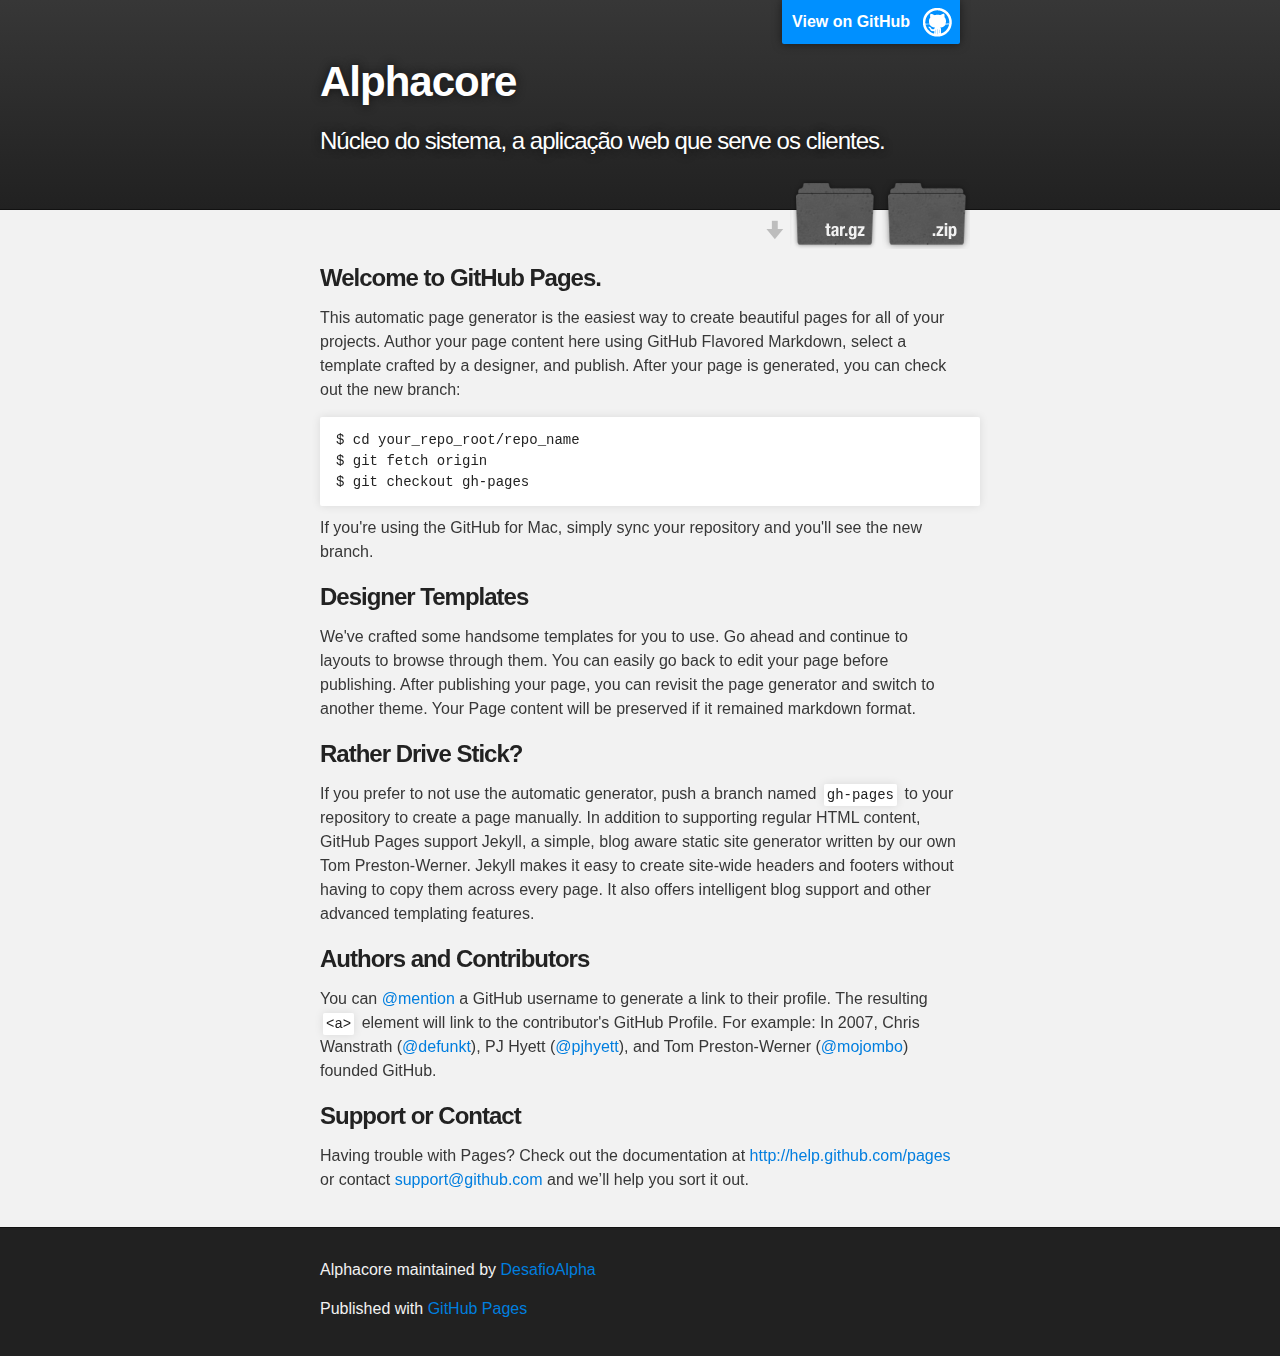
<file: index.html>
<!DOCTYPE html>
<html>

  <head>
    <meta charset='utf-8' />
    <meta http-equiv="X-UA-Compatible" content="chrome=1" />
    <meta name="description" content="Alphacore : Núcleo do sistema, a aplicação web que serve os clientes." />

    <link rel="stylesheet" type="text/css" media="screen" href="stylesheets/stylesheet.css">

    <title>Alphacore</title>
  </head>

  <body>

    <!-- HEADER -->
    <div id="header_wrap" class="outer">
        <header class="inner">
          <a id="forkme_banner" href="https://github.com/DesafioAlpha/AlphaCore">View on GitHub</a>

          <h1 id="project_title">Alphacore</h1>
          <h2 id="project_tagline">Núcleo do sistema, a aplicação web que serve os clientes.</h2>

            <section id="downloads">
              <a class="zip_download_link" href="https://github.com/DesafioAlpha/AlphaCore/zipball/master">Download this project as a .zip file</a>
              <a class="tar_download_link" href="https://github.com/DesafioAlpha/AlphaCore/tarball/master">Download this project as a tar.gz file</a>
            </section>
        </header>
    </div>

    <!-- MAIN CONTENT -->
    <div id="main_content_wrap" class="outer">
      <section id="main_content" class="inner">
        <h3>Welcome to GitHub Pages.</h3>

<p>This automatic page generator is the easiest way to create beautiful pages for all of your projects. Author your page content here using GitHub Flavored Markdown, select a template crafted by a designer, and publish. After your page is generated, you can check out the new branch:</p>

<pre><code>$ cd your_repo_root/repo_name
$ git fetch origin
$ git checkout gh-pages
</code></pre>

<p>If you're using the GitHub for Mac, simply sync your repository and you'll see the new branch.</p>

<h3>Designer Templates</h3>

<p>We've crafted some handsome templates for you to use. Go ahead and continue to layouts to browse through them. You can easily go back to edit your page before publishing. After publishing your page, you can revisit the page generator and switch to another theme. Your Page content will be preserved if it remained markdown format.</p>

<h3>Rather Drive Stick?</h3>

<p>If you prefer to not use the automatic generator, push a branch named <code>gh-pages</code> to your repository to create a page manually. In addition to supporting regular HTML content, GitHub Pages support Jekyll, a simple, blog aware static site generator written by our own Tom Preston-Werner. Jekyll makes it easy to create site-wide headers and footers without having to copy them across every page. It also offers intelligent blog support and other advanced templating features.</p>

<h3>Authors and Contributors</h3>

<p>You can <a href="https://github.com/blog/821" class="user-mention">@mention</a> a GitHub username to generate a link to their profile. The resulting <code>&lt;a&gt;</code> element will link to the contributor's GitHub Profile. For example: In 2007, Chris Wanstrath (<a href="https://github.com/defunkt" class="user-mention">@defunkt</a>), PJ Hyett (<a href="https://github.com/pjhyett" class="user-mention">@pjhyett</a>), and Tom Preston-Werner (<a href="https://github.com/mojombo" class="user-mention">@mojombo</a>) founded GitHub.</p>

<h3>Support or Contact</h3>

<p>Having trouble with Pages? Check out the documentation at <a href="http://help.github.com/pages">http://help.github.com/pages</a> or contact <a href="mailto:support@github.com">support@github.com</a> and we’ll help you sort it out.</p>
      </section>
    </div>

    <!-- FOOTER  -->
    <div id="footer_wrap" class="outer">
      <footer class="inner">
        <p class="copyright">Alphacore maintained by <a href="https://github.com/DesafioAlpha">DesafioAlpha</a></p>
        <p>Published with <a href="http://pages.github.com">GitHub Pages</a></p>
      </footer>
    </div>

    

  </body>
</html>
</file>
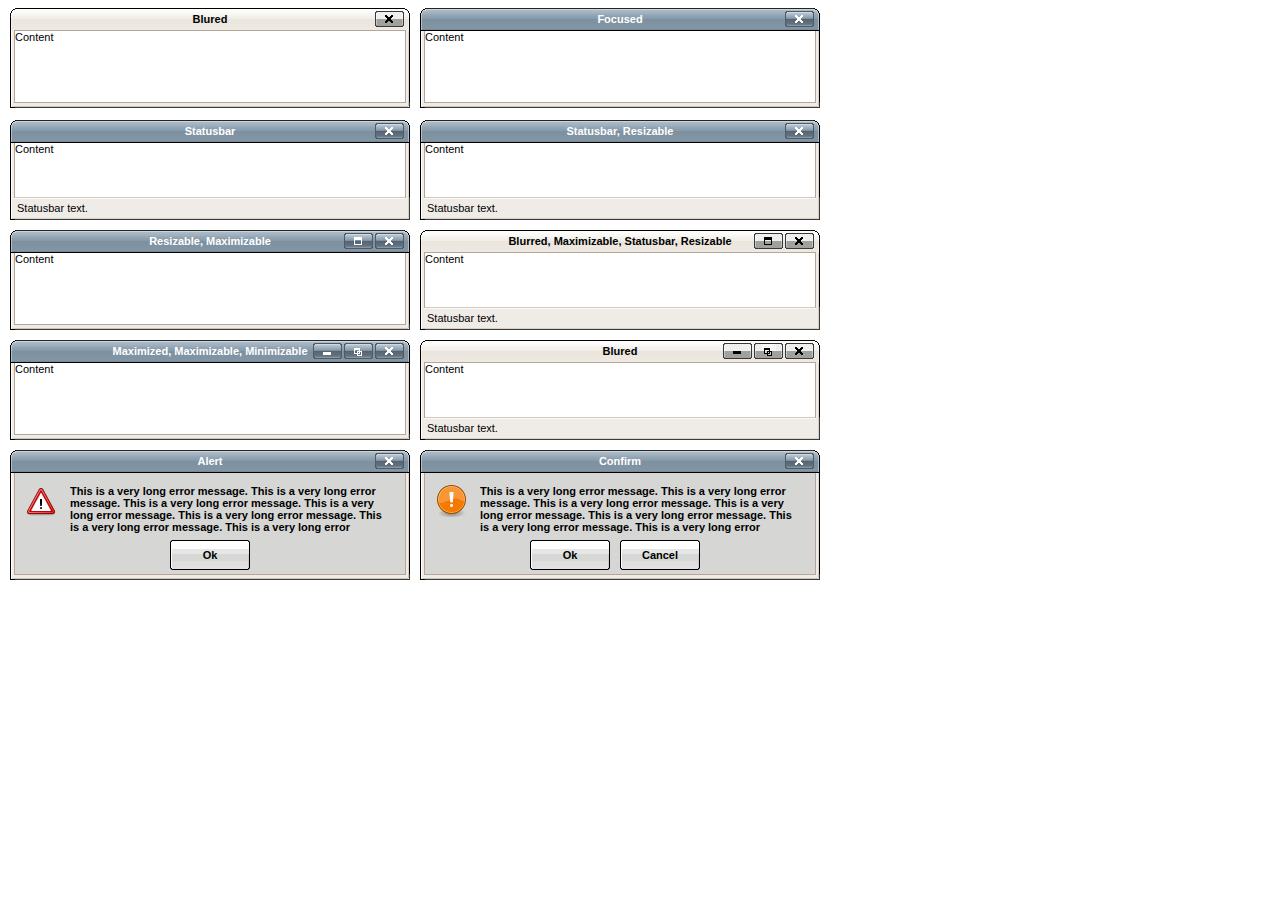
<file: application/data/static/js/3rd_party/jquery/plugins/tinymce/plugins/inlinepopups/template.htm>
<!-- <!DOCTYPE html PUBLIC "-//W3C//DTD XHTML 1.0 Strict//EN" "http://www.w3.org/TR/xhtml1/DTD/xhtml1-strict.dtd"> -->
<html xmlns="http://www.w3.org/1999/xhtml">
<head>
<title>Template for dialogs</title>
<link rel="stylesheet" type="text/css" href="skins/clearlooks2/window.css" />
</head>
<body>

<div class="mceEditor">
	<div class="clearlooks2" style="width:400px; height:100px; left:10px;">
		<div class="mceWrapper">
			<div class="mceTop">
				<div class="mceLeft"></div>
				<div class="mceCenter"></div>
				<div class="mceRight"></div>
				<span>Blured</span>
			</div>

			<div class="mceMiddle">
				<div class="mceLeft"></div>
				<span>Content</span>
				<div class="mceRight"></div>
			</div>

			<div class="mceBottom">
				<div class="mceLeft"></div>
				<div class="mceCenter"></div>
				<div class="mceRight"></div>
				<span>Statusbar text.</span>
			</div>

			<a class="mceMove" href="#"></a>
			<a class="mceMin" href="#"></a>
			<a class="mceMax" href="#"></a>
			<a class="mceMed" href="#"></a>
			<a class="mceClose" href="#"></a>
			<a class="mceResize mceResizeN" href="#"></a>
			<a class="mceResize mceResizeS" href="#"></a>
			<a class="mceResize mceResizeW" href="#"></a>
			<a class="mceResize mceResizeE" href="#"></a>
			<a class="mceResize mceResizeNW" href="#"></a>
			<a class="mceResize mceResizeNE" href="#"></a>
			<a class="mceResize mceResizeSW" href="#"></a>
			<a class="mceResize mceResizeSE" href="#"></a>
		</div>
	</div>

	<div class="clearlooks2" style="width:400px; height:100px; left:420px;">
		<div class="mceWrapper mceMovable mceFocus">
			<div class="mceTop">
				<div class="mceLeft"></div>
				<div class="mceCenter"></div>
				<div class="mceRight"></div>
				<span>Focused</span>
			</div>

			<div class="mceMiddle">
				<div class="mceLeft"></div>
				<span>Content</span>
				<div class="mceRight"></div>
			</div>

			<div class="mceBottom">
				<div class="mceLeft"></div>
				<div class="mceCenter"></div>
				<div class="mceRight"></div>
				<span>Statusbar text.</span>
			</div>

			<a class="mceMove" href="#"></a>
			<a class="mceMin" href="#"></a>
			<a class="mceMax" href="#"></a>
			<a class="mceMed" href="#"></a>
			<a class="mceClose" href="#"></a>
			<a class="mceResize mceResizeN" href="#"></a>
			<a class="mceResize mceResizeS" href="#"></a>
			<a class="mceResize mceResizeW" href="#"></a>
			<a class="mceResize mceResizeE" href="#"></a>
			<a class="mceResize mceResizeNW" href="#"></a>
			<a class="mceResize mceResizeNE" href="#"></a>
			<a class="mceResize mceResizeSW" href="#"></a>
			<a class="mceResize mceResizeSE" href="#"></a>
		</div>
	</div>

	<div class="clearlooks2" style="width:400px; height:100px; left:10px; top:120px;">
		<div class="mceWrapper mceMovable mceFocus mceStatusbar">
			<div class="mceTop">
				<div class="mceLeft"></div>
				<div class="mceCenter"></div>
				<div class="mceRight"></div>
				<span>Statusbar</span>
			</div>

			<div class="mceMiddle">
				<div class="mceLeft"></div>
				<span>Content</span>
				<div class="mceRight"></div>
			</div>

			<div class="mceBottom">
				<div class="mceLeft"></div>
				<div class="mceCenter"></div>
				<div class="mceRight"></div>
				<span>Statusbar text.</span>
			</div>

			<a class="mceMove" href="#"></a>
			<a class="mceMin" href="#"></a>
			<a class="mceMax" href="#"></a>
			<a class="mceMed" href="#"></a>
			<a class="mceClose" href="#"></a>
			<a class="mceResize mceResizeN" href="#"></a>
			<a class="mceResize mceResizeS" href="#"></a>
			<a class="mceResize mceResizeW" href="#"></a>
			<a class="mceResize mceResizeE" href="#"></a>
			<a class="mceResize mceResizeNW" href="#"></a>
			<a class="mceResize mceResizeNE" href="#"></a>
			<a class="mceResize mceResizeSW" href="#"></a>
			<a class="mceResize mceResizeSE" href="#"></a>
		</div>
	</div>

	<div class="clearlooks2" style="width:400px; height:100px; left:420px; top:120px;">
		<div class="mceWrapper mceMovable mceFocus mceStatusbar mceResizable">
			<div class="mceTop">
				<div class="mceLeft"></div>
				<div class="mceCenter"></div>
				<div class="mceRight"></div>
				<span>Statusbar, Resizable</span>
			</div>

			<div class="mceMiddle">
				<div class="mceLeft"></div>
				<span>Content</span>
				<div class="mceRight"></div>
			</div>

			<div class="mceBottom">
				<div class="mceLeft"></div>
				<div class="mceCenter"></div>
				<div class="mceRight"></div>
				<span>Statusbar text.</span>
			</div>

			<a class="mceMove" href="#"></a>
			<a class="mceMin" href="#"></a>
			<a class="mceMax" href="#"></a>
			<a class="mceMed" href="#"></a>
			<a class="mceClose" href="#"></a>
			<a class="mceResize mceResizeN" href="#"></a>
			<a class="mceResize mceResizeS" href="#"></a>
			<a class="mceResize mceResizeW" href="#"></a>
			<a class="mceResize mceResizeE" href="#"></a>
			<a class="mceResize mceResizeNW" href="#"></a>
			<a class="mceResize mceResizeNE" href="#"></a>
			<a class="mceResize mceResizeSW" href="#"></a>
			<a class="mceResize mceResizeSE" href="#"></a>
		</div>
	</div>

	<div class="clearlooks2" style="width:400px; height:100px; left:10px; top:230px;">
		<div class="mceWrapper mceMovable mceFocus mceResizable mceMaximizable">
			<div class="mceTop">
				<div class="mceLeft"></div>
				<div class="mceCenter"></div>
				<div class="mceRight"></div>
				<span>Resizable, Maximizable</span>
			</div>

			<div class="mceMiddle">
				<div class="mceLeft"></div>
				<span>Content</span>
				<div class="mceRight"></div>
			</div>

			<div class="mceBottom">
				<div class="mceLeft"></div>
				<div class="mceCenter"></div>
				<div class="mceRight"></div>
				<span>Statusbar text.</span>
			</div>

			<a class="mceMove" href="#"></a>
			<a class="mceMin" href="#"></a>
			<a class="mceMax" href="#"></a>
			<a class="mceMed" href="#"></a>
			<a class="mceClose" href="#"></a>
			<a class="mceResize mceResizeN" href="#"></a>
			<a class="mceResize mceResizeS" href="#"></a>
			<a class="mceResize mceResizeW" href="#"></a>
			<a class="mceResize mceResizeE" href="#"></a>
			<a class="mceResize mceResizeNW" href="#"></a>
			<a class="mceResize mceResizeNE" href="#"></a>
			<a class="mceResize mceResizeSW" href="#"></a>
			<a class="mceResize mceResizeSE" href="#"></a>
		</div>
	</div>

	<div class="clearlooks2" style="width:400px; height:100px; left:420px; top:230px;">
		<div class="mceWrapper mceMovable mceStatusbar mceResizable mceMaximizable">
			<div class="mceTop">
				<div class="mceLeft"></div>
				<div class="mceCenter"></div>
				<div class="mceRight"></div>
				<span>Blurred, Maximizable, Statusbar, Resizable</span>
			</div>

			<div class="mceMiddle">
				<div class="mceLeft"></div>
				<span>Content</span>
				<div class="mceRight"></div>
			</div>

			<div class="mceBottom">
				<div class="mceLeft"></div>
				<div class="mceCenter"></div>
				<div class="mceRight"></div>
				<span>Statusbar text.</span>
			</div>

			<a class="mceMove" href="#"></a>
			<a class="mceMin" href="#"></a>
			<a class="mceMax" href="#"></a>
			<a class="mceMed" href="#"></a>
			<a class="mceClose" href="#"></a>
			<a class="mceResize mceResizeN" href="#"></a>
			<a class="mceResize mceResizeS" href="#"></a>
			<a class="mceResize mceResizeW" href="#"></a>
			<a class="mceResize mceResizeE" href="#"></a>
			<a class="mceResize mceResizeNW" href="#"></a>
			<a class="mceResize mceResizeNE" href="#"></a>
			<a class="mceResize mceResizeSW" href="#"></a>
			<a class="mceResize mceResizeSE" href="#"></a>
		</div>
	</div>

	<div class="clearlooks2" style="width:400px; height:100px; left:10px; top:340px;">
		<div class="mceWrapper mceMovable mceFocus mceResizable mceMaximized mceMinimizable mceMaximizable">
			<div class="mceTop">
				<div class="mceLeft"></div>
				<div class="mceCenter"></div>
				<div class="mceRight"></div>
				<span>Maximized, Maximizable, Minimizable</span>
			</div>

			<div class="mceMiddle">
				<div class="mceLeft"></div>
				<span>Content</span>
				<div class="mceRight"></div>
			</div>

			<div class="mceBottom">
				<div class="mceLeft"></div>
				<div class="mceCenter"></div>
				<div class="mceRight"></div>
				<span>Statusbar text.</span>
			</div>

			<a class="mceMove" href="#"></a>
			<a class="mceMin" href="#"></a>
			<a class="mceMax" href="#"></a>
			<a class="mceMed" href="#"></a>
			<a class="mceClose" href="#"></a>
			<a class="mceResize mceResizeN" href="#"></a>
			<a class="mceResize mceResizeS" href="#"></a>
			<a class="mceResize mceResizeW" href="#"></a>
			<a class="mceResize mceResizeE" href="#"></a>
			<a class="mceResize mceResizeNW" href="#"></a>
			<a class="mceResize mceResizeNE" href="#"></a>
			<a class="mceResize mceResizeSW" href="#"></a>
			<a class="mceResize mceResizeSE" href="#"></a>
		</div>
	</div>

	<div class="clearlooks2" style="width:400px; height:100px; left:420px; top:340px;">
		<div class="mceWrapper mceMovable mceStatusbar mceResizable mceMaximized mceMinimizable mceMaximizable">
			<div class="mceTop">
				<div class="mceLeft"></div>
				<div class="mceCenter"></div>
				<div class="mceRight"></div>
				<span>Blured</span>
			</div>

			<div class="mceMiddle">
				<div class="mceLeft"></div>
				<span>Content</span>
				<div class="mceRight"></div>
			</div>

			<div class="mceBottom">
				<div class="mceLeft"></div>
				<div class="mceCenter"></div>
				<div class="mceRight"></div>
				<span>Statusbar text.</span>
			</div>

			<a class="mceMove" href="#"></a>
			<a class="mceMin" href="#"></a>
			<a class="mceMax" href="#"></a>
			<a class="mceMed" href="#"></a>
			<a class="mceClose" href="#"></a>
			<a class="mceResize mceResizeN" href="#"></a>
			<a class="mceResize mceResizeS" href="#"></a>
			<a class="mceResize mceResizeW" href="#"></a>
			<a class="mceResize mceResizeE" href="#"></a>
			<a class="mceResize mceResizeNW" href="#"></a>
			<a class="mceResize mceResizeNE" href="#"></a>
			<a class="mceResize mceResizeSW" href="#"></a>
			<a class="mceResize mceResizeSE" href="#"></a>
		</div>
	</div>

	<div class="clearlooks2" style="width:400px; height:130px; left:10px; top:450px;">
		<div class="mceWrapper mceMovable mceFocus mceModal mceAlert">
			<div class="mceTop">
				<div class="mceLeft"></div>
				<div class="mceCenter"></div>
				<div class="mceRight"></div>
				<span>Alert</span>
			</div>

			<div class="mceMiddle">
				<div class="mceLeft"></div>
				<span>
					This is a very long error message. This is a very long error message.
					This is a very long error message. This is a very long error message.
					This is a very long error message. This is a very long error message.
					This is a very long error message. This is a very long error message.
					This is a very long error message. This is a very long error message.
					This is a very long error message. This is a very long error message.
				</span>
				<div class="mceRight"></div>
				<div class="mceIcon"></div>
			</div>

			<div class="mceBottom">
				<div class="mceLeft"></div>
				<div class="mceCenter"></div>
				<div class="mceRight"></div>
			</div>

			<a class="mceMove" href="#"></a>
			<a class="mceButton mceOk" href="#">Ok</a>
			<a class="mceClose" href="#"></a>
		</div>
	</div>

	<div class="clearlooks2" style="width:400px; height:130px; left:420px; top:450px;">
		<div class="mceWrapper mceMovable mceFocus mceModal mceConfirm">
			<div class="mceTop">
				<div class="mceLeft"></div>
				<div class="mceCenter"></div>
				<div class="mceRight"></div>
				<span>Confirm</span>
			</div>

			<div class="mceMiddle">
				<div class="mceLeft"></div>
				<span>
					This is a very long error message. This is a very long error message.
					This is a very long error message. This is a very long error message.
					This is a very long error message. This is a very long error message.
					This is a very long error message. This is a very long error message.
					This is a very long error message. This is a very long error message.
					This is a very long error message. This is a very long error message.
					</span>
				<div class="mceRight"></div>
				<div class="mceIcon"></div>
			</div>

			<div class="mceBottom">
				<div class="mceLeft"></div>
				<div class="mceCenter"></div>
				<div class="mceRight"></div>
			</div>

			<a class="mceMove" href="#"></a>
			<a class="mceButton mceOk" href="#">Ok</a>
			<a class="mceButton mceCancel" href="#">Cancel</a>
			<a class="mceClose" href="#"></a>
		</div>
	</div>
</div>

</body>
</html>
</file>
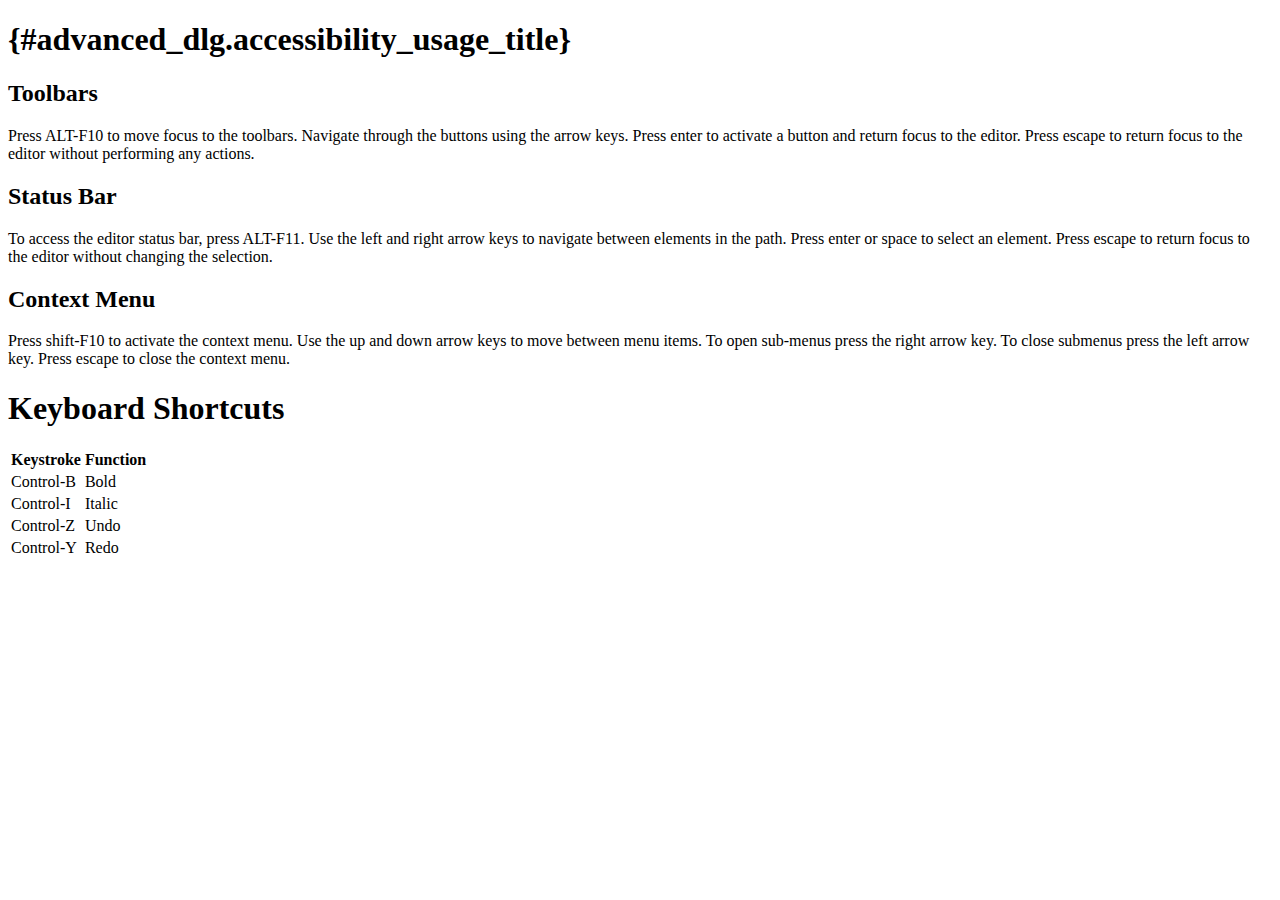
<file: application/data/static/js/3rd_party/jquery/plugins/tinymce/themes/advanced/shortcuts.htm>
<!DOCTYPE html PUBLIC "-//W3C//DTD XHTML 1.0 Transitional//EN" "http://www.w3.org/TR/xhtml1/DTD/xhtml1-transitional.dtd">
<html xmlns="http://www.w3.org/1999/xhtml">
	<head>
		<title>{#advanced_dlg.accessibility_help}</title>
		<script type="text/javascript" src="../../tiny_mce_popup.js"></script>
		<script type="text/javascript">tinyMCEPopup.requireLangPack();</script>
	</head>
	<body id="content">
		<h1>{#advanced_dlg.accessibility_usage_title}</h1>
		<h2>Toolbars</h2>
		<p>Press ALT-F10 to move focus to the toolbars. Navigate through the buttons using the arrow keys.
		Press enter to activate a button and return focus to the editor.
		Press escape to return focus to the editor without performing any actions.</p>
		
		<h2>Status Bar</h2>
		<p>To access the editor status bar, press ALT-F11. Use the left and right arrow keys to navigate between elements in the path.
		Press enter or space to select an element. Press escape to return focus to the editor without changing the selection.</p>
		
		<h2>Context Menu</h2>
		<p>Press shift-F10 to activate the context menu. Use the up and down arrow keys to move between menu items. To open sub-menus press the right arrow key.
		To close submenus press the left arrow key.  Press escape to close the context menu.</p>
		
		<h1>Keyboard Shortcuts</h1>
		<table>
			<thead>
				<tr>
					<th>Keystroke</th>
					<th>Function</th>
				</tr>
			</thead>
			<tbody>
				<tr>
					<td>Control-B</td><td>Bold</td>
				</tr>
				<tr>
					<td>Control-I</td><td>Italic</td>
				</tr>
				<tr>
					<td>Control-Z</td><td>Undo</td>
				</tr>
				<tr>
					<td>Control-Y</td><td>Redo</td>
				</tr>
			</tbody>
		</table>
	</body>
</html>
</file>
<file: stylesheets/stylesheet.css>
/*******************************************************************************
Slate Theme for Github Pages
by Jason Costello, @jsncostello
*******************************************************************************/

@import url(pygment_trac.css);

/*******************************************************************************
MeyerWeb Reset
*******************************************************************************/

html, body, div, span, applet, object, iframe,
h1, h2, h3, h4, h5, h6, p, blockquote, pre,
a, abbr, acronym, address, big, cite, code,
del, dfn, em, img, ins, kbd, q, s, samp,
small, strike, strong, sub, sup, tt, var,
b, u, i, center,
dl, dt, dd, ol, ul, li,
fieldset, form, label, legend,
table, caption, tbody, tfoot, thead, tr, th, td,
article, aside, canvas, details, embed,
figure, figcaption, footer, header, hgroup,
menu, nav, output, ruby, section, summary,
time, mark, audio, video {
  margin: 0;
  padding: 0;
  border: 0;
  font: inherit;
  vertical-align: baseline;
}

/* HTML5 display-role reset for older browsers */
article, aside, details, figcaption, figure,
footer, header, hgroup, menu, nav, section {
  display: block;
}

ol, ul {
  list-style: none;
}

blockquote, q {
}

table {
  border-collapse: collapse;
  border-spacing: 0;
}

a:focus {
  outline: none;
}

/*******************************************************************************
Theme Styles
*******************************************************************************/

body {
  box-sizing: border-box;
  color:#373737;
  background: #212121;
  font-size: 16px;
  font-family: 'Myriad Pro', Calibri, Helvetica, Arial, sans-serif;
  line-height: 1.5;
  -webkit-font-smoothing: antialiased;
}

h1, h2, h3, h4, h5, h6 {
  margin: 10px 0;
  font-weight: 700;
  color:#222222;
  font-family: 'Lucida Grande', 'Calibri', Helvetica, Arial, sans-serif;
  letter-spacing: -1px;
}

h1 {
  font-size: 36px;
  font-weight: 700;
}

h2 {
  padding-bottom: 10px;
  font-size: 32px;
  background: url('../images/bg_hr.png') repeat-x bottom;
}

h3 {
  font-size: 24px;
}

h4 {
  font-size: 21px;
}

h5 {
  font-size: 18px;
}

h6 {
  font-size: 16px;
}

p {
  margin: 10px 0 15px 0;
}

footer p {
  color: #f2f2f2;
}

a {
  text-decoration: none;
  color: #007edf;
  text-shadow: none;

  transition: color 0.5s ease;
  transition: text-shadow 0.5s ease;
  -webkit-transition: color 0.5s ease;
  -webkit-transition: text-shadow 0.5s ease;
  -moz-transition: color 0.5s ease;
  -moz-transition: text-shadow 0.5s ease;
  -o-transition: color 0.5s ease;
  -o-transition: text-shadow 0.5s ease;
  -ms-transition: color 0.5s ease;
  -ms-transition: text-shadow 0.5s ease;
}

#main_content a:hover {
  color: #0069ba;
  text-shadow: #0090ff 0px 0px 2px;
}

footer a:hover {
  color: #43adff;
  text-shadow: #0090ff 0px 0px 2px;
}

em {
  font-style: italic;
}

strong {
  font-weight: bold;
}

img {
  position: relative;
  margin: 0 auto;
  max-width: 739px;
  padding: 5px;
  margin: 10px 0 10px 0;
  border: 1px solid #ebebeb;

  box-shadow: 0 0 5px #ebebeb;
  -webkit-box-shadow: 0 0 5px #ebebeb;
  -moz-box-shadow: 0 0 5px #ebebeb;
  -o-box-shadow: 0 0 5px #ebebeb;
  -ms-box-shadow: 0 0 5px #ebebeb;
}

pre, code {
  width: 100%;
  color: #222;
  background-color: #fff;

  font-family: Monaco, "Bitstream Vera Sans Mono", "Lucida Console", Terminal, monospace;
  font-size: 14px;

  border-radius: 2px;
  -moz-border-radius: 2px;
  -webkit-border-radius: 2px;



}

pre {
  width: 100%;
  padding: 10px;
  box-shadow: 0 0 10px rgba(0,0,0,.1);
  overflow: auto;
}

code {
  padding: 3px;
  margin: 0 3px;
  box-shadow: 0 0 10px rgba(0,0,0,.1);
}

pre code {
  display: block;
  box-shadow: none;
}

blockquote {
  color: #666;
  margin-bottom: 20px;
  padding: 0 0 0 20px;
  border-left: 3px solid #bbb;
}

ul, ol, dl {
  margin-bottom: 15px
}

ul li {
  list-style: inside;
  padding-left: 20px;
}

ol li {
  list-style: decimal inside;
  padding-left: 20px;
}

dl dt {
  font-weight: bold;
}

dl dd {
  padding-left: 20px;
  font-style: italic;
}

dl p {
  padding-left: 20px;
  font-style: italic;
}

hr {
  height: 1px;
  margin-bottom: 5px;
  border: none;
  background: url('../images/bg_hr.png') repeat-x center;
}

table {
  border: 1px solid #373737;
  margin-bottom: 20px;
  text-align: left;
 }

th {
  font-family: 'Lucida Grande', 'Helvetica Neue', Helvetica, Arial, sans-serif;
  padding: 10px;
  background: #373737;
  color: #fff;
 }

td {
  padding: 10px;
  border: 1px solid #373737;
 }

form {
  background: #f2f2f2;
  padding: 20px;
}

img {
  width: 100%;
  max-width: 100%;
}

/*******************************************************************************
Full-Width Styles
*******************************************************************************/

.outer {
  width: 100%;
}

.inner {
  position: relative;
  max-width: 640px;
  padding: 20px 10px;
  margin: 0 auto;
}

#forkme_banner {
  display: block;
  position: absolute;
  top:0;
  right: 10px;
  z-index: 10;
  padding: 10px 50px 10px 10px;
  color: #fff;
  background: url('../images/blacktocat.png') #0090ff no-repeat 95% 50%;
  font-weight: 700;
  box-shadow: 0 0 10px rgba(0,0,0,.5);
  border-bottom-left-radius: 2px;
  border-bottom-right-radius: 2px;
}

#header_wrap {
  background: #212121;
  background: -moz-linear-gradient(top, #373737, #212121);
  background: -webkit-linear-gradient(top, #373737, #212121);
  background: -ms-linear-gradient(top, #373737, #212121);
  background: -o-linear-gradient(top, #373737, #212121);
  background: linear-gradient(top, #373737, #212121);
}

#header_wrap .inner {
  padding: 50px 10px 30px 10px;
}

#project_title {
  margin: 0;
  color: #fff;
  font-size: 42px;
  font-weight: 700;
  text-shadow: #111 0px 0px 10px;
}

#project_tagline {
  color: #fff;
  font-size: 24px;
  font-weight: 300;
  background: none;
  text-shadow: #111 0px 0px 10px;
}

#downloads {
  position: absolute;
  width: 210px;
  z-index: 10;
  bottom: -40px;
  right: 0;
  height: 70px;
  background: url('../images/icon_download.png') no-repeat 0% 90%;
}

.zip_download_link {
  display: block;
  float: right;
  width: 90px;
  height:70px;
  text-indent: -5000px;
  overflow: hidden;
  background: url(../images/sprite_download.png) no-repeat bottom left;
}

.tar_download_link {
  display: block;
  float: right;
  width: 90px;
  height:70px;
  text-indent: -5000px;
  overflow: hidden;
  background: url(../images/sprite_download.png) no-repeat bottom right;
  margin-left: 10px;
}

.zip_download_link:hover {
  background: url(../images/sprite_download.png) no-repeat top left;
}

.tar_download_link:hover {
  background: url(../images/sprite_download.png) no-repeat top right;
}

#main_content_wrap {
  background: #f2f2f2;
  border-top: 1px solid #111;
  border-bottom: 1px solid #111;
}

#main_content {
  padding-top: 40px;
}

#footer_wrap {
  background: #212121;
}



/*******************************************************************************
Small Device Styles
*******************************************************************************/

@media screen and (max-width: 480px) {
  body {
    font-size:14px;
  }

  #downloads {
    display: none;
  }

  .inner {
    min-width: 320px;
    max-width: 480px;
  }

  #project_title {
  font-size: 32px;
  }

  h1 {
    font-size: 28px;
  }

  h2 {
    font-size: 24px;
  }

  h3 {
    font-size: 21px;
  }

  h4 {
    font-size: 18px;
  }

  h5 {
    font-size: 14px;
  }

  h6 {
    font-size: 12px;
  }

  code, pre {
    min-width: 320px;
    max-width: 480px;
    font-size: 11px;
  }

}
</file>
<file: application/data/static/js/3rd_party/jquery/plugins/tinymce/plugins/inlinepopups/skins/clearlooks2/window.css>
/* Clearlooks 2 */

/* Reset */
.clearlooks2, .clearlooks2 div, .clearlooks2 span, .clearlooks2 a {vertical-align:baseline; text-align:left; position:absolute; border:0; padding:0; margin:0; background:transparent; font-family:Arial,Verdana; font-size:11px; color:#000; text-decoration:none; font-weight:normal; width:auto; height:auto; overflow:hidden; display:block}

/* General */
.clearlooks2 {position:absolute; direction:ltr}
.clearlooks2 .mceWrapper {position:static}
.mceEventBlocker {position:fixed; left:0; top:0; background:url(img/horizontal.gif) no-repeat 0 -75px; width:100%; height:100%}
.clearlooks2 .mcePlaceHolder {border:1px solid #000; background:#888; top:0; left:0; opacity:0.5; -ms-filter:'alpha(opacity=50)'; filter:alpha(opacity=50)}
.clearlooks2_modalBlocker {position:fixed; left:0; top:0; width:100%; height:100%; background:#FFF; opacity:0.6; -ms-filter:'alpha(opacity=60)'; filter:alpha(opacity=60); display:none}

/* Top */
.clearlooks2 .mceTop, .clearlooks2 .mceTop div {top:0; width:100%; height:23px}
.clearlooks2 .mceTop .mceLeft {width:6px; background:url(img/corners.gif)}
.clearlooks2 .mceTop .mceCenter {right:6px; width:100%; height:23px; background:url(img/horizontal.gif) 12px 0; clip:rect(auto auto auto 12px)}
.clearlooks2 .mceTop .mceRight {right:0; width:6px; height:23px; background:url(img/corners.gif) -12px 0}
.clearlooks2 .mceTop span {width:100%; text-align:center; vertical-align:middle; line-height:23px; font-weight:bold}
.clearlooks2 .mceFocus .mceTop .mceLeft {background:url(img/corners.gif) -6px 0}
.clearlooks2 .mceFocus .mceTop .mceCenter {background:url(img/horizontal.gif) 0 -23px}
.clearlooks2 .mceFocus .mceTop .mceRight {background:url(img/corners.gif) -18px 0}
.clearlooks2 .mceFocus .mceTop span {color:#FFF}

/* Middle */
.clearlooks2 .mceMiddle, .clearlooks2 .mceMiddle div {top:0}
.clearlooks2 .mceMiddle {width:100%; height:100%; clip:rect(23px auto auto auto)}
.clearlooks2 .mceMiddle .mceLeft {left:0; width:5px; height:100%; background:url(img/vertical.gif) -5px 0}
.clearlooks2 .mceMiddle span {top:23px; left:5px; width:100%; height:100%; background:#FFF}
.clearlooks2 .mceMiddle .mceRight {right:0; width:5px; height:100%; background:url(img/vertical.gif)}

/* Bottom */
.clearlooks2 .mceBottom, .clearlooks2 .mceBottom div {height:6px}
.clearlooks2 .mceBottom {left:0; bottom:0; width:100%}
.clearlooks2 .mceBottom div {top:0}
.clearlooks2 .mceBottom .mceLeft {left:0; width:5px; background:url(img/corners.gif) -34px -6px}
.clearlooks2 .mceBottom .mceCenter {left:5px; width:100%; background:url(img/horizontal.gif) 0 -46px}
.clearlooks2 .mceBottom .mceRight {right:0; width:5px; background: url(img/corners.gif) -34px 0}
.clearlooks2 .mceBottom span {display:none}
.clearlooks2 .mceStatusbar .mceBottom, .clearlooks2 .mceStatusbar .mceBottom div {height:23px}
.clearlooks2 .mceStatusbar .mceBottom .mceLeft {background:url(img/corners.gif) -29px 0}
.clearlooks2 .mceStatusbar .mceBottom .mceCenter {background:url(img/horizontal.gif) 0 -52px}
.clearlooks2 .mceStatusbar .mceBottom .mceRight {background:url(img/corners.gif) -24px 0}
.clearlooks2 .mceStatusbar .mceBottom span {display:block; left:7px; font-family:Arial, Verdana; font-size:11px; line-height:23px}

/* Actions */
.clearlooks2 a {width:29px; height:16px; top:3px;}
.clearlooks2 .mceClose {right:6px; background:url(img/buttons.gif) -87px 0}
.clearlooks2 .mceMin {display:none; right:68px; background:url(img/buttons.gif) 0 0}
.clearlooks2 .mceMed {display:none; right:37px; background:url(img/buttons.gif) -29px 0}
.clearlooks2 .mceMax {display:none; right:37px; background:url(img/buttons.gif) -58px 0}
.clearlooks2 .mceMove {display:none;width:100%;cursor:move;background:url(img/corners.gif) no-repeat -100px -100px}
.clearlooks2 .mceMovable .mceMove {display:block}
.clearlooks2 .mceFocus .mceClose {right:6px; background:url(img/buttons.gif) -87px -16px}
.clearlooks2 .mceFocus .mceMin {right:68px; background:url(img/buttons.gif) 0 -16px}
.clearlooks2 .mceFocus .mceMed {right:37px; background:url(img/buttons.gif) -29px -16px}
.clearlooks2 .mceFocus .mceMax {right:37px; background:url(img/buttons.gif) -58px -16px}
.clearlooks2 .mceFocus .mceClose:hover {right:6px; background:url(img/buttons.gif) -87px -32px}
.clearlooks2 .mceFocus .mceClose:hover {right:6px; background:url(img/buttons.gif) -87px -32px}
.clearlooks2 .mceFocus .mceMin:hover {right:68px; background:url(img/buttons.gif) 0 -32px}
.clearlooks2 .mceFocus .mceMed:hover {right:37px; background:url(img/buttons.gif) -29px -32px}
.clearlooks2 .mceFocus .mceMax:hover {right:37px; background:url(img/buttons.gif) -58px -32px}

/* Resize */
.clearlooks2 .mceResize {top:auto; left:auto; display:none; width:5px; height:5px; background:url(img/horizontal.gif) no-repeat 0 -75px}
.clearlooks2 .mceResizable .mceResize {display:block}
.clearlooks2 .mceResizable .mceMin, .clearlooks2 .mceMax {display:none}
.clearlooks2 .mceMinimizable .mceMin {display:block}
.clearlooks2 .mceMaximizable .mceMax {display:block}
.clearlooks2 .mceMaximized .mceMed {display:block}
.clearlooks2 .mceMaximized .mceMax {display:none}
.clearlooks2 a.mceResizeN {top:0; left:0; width:100%; cursor:n-resize}
.clearlooks2 a.mceResizeNW {top:0; left:0; cursor:nw-resize}
.clearlooks2 a.mceResizeNE {top:0; right:0; cursor:ne-resize}
.clearlooks2 a.mceResizeW {top:0; left:0; height:100%; cursor:w-resize;}
.clearlooks2 a.mceResizeE {top:0; right:0; height:100%; cursor:e-resize}
.clearlooks2 a.mceResizeS {bottom:0; left:0; width:100%; cursor:s-resize}
.clearlooks2 a.mceResizeSW {bottom:0; left:0; cursor:sw-resize}
.clearlooks2 a.mceResizeSE {bottom:0; right:0; cursor:se-resize}

/* Alert/Confirm */
.clearlooks2 .mceButton {font-weight:bold; bottom:10px; width:80px; height:30px; background:url(img/button.gif); line-height:30px; vertical-align:middle; text-align:center; outline:0}
.clearlooks2 .mceMiddle .mceIcon {left:15px; top:35px; width:32px; height:32px}
.clearlooks2 .mceAlert .mceMiddle span, .clearlooks2 .mceConfirm .mceMiddle span {background:transparent;left:60px; top:35px; width:320px; height:50px; font-weight:bold; overflow:auto; white-space:normal}
.clearlooks2 a:hover {font-weight:bold;}
.clearlooks2 .mceAlert .mceMiddle, .clearlooks2 .mceConfirm .mceMiddle {background:#D6D7D5}
.clearlooks2 .mceAlert .mceOk {left:50%; top:auto; margin-left: -40px}
.clearlooks2 .mceAlert .mceIcon {background:url(img/alert.gif)}
.clearlooks2 .mceConfirm .mceOk {left:50%; top:auto; margin-left: -90px}
.clearlooks2 .mceConfirm .mceCancel {left:50%; top:auto}
.clearlooks2 .mceConfirm .mceIcon {background:url(img/confirm.gif)}
</file>
